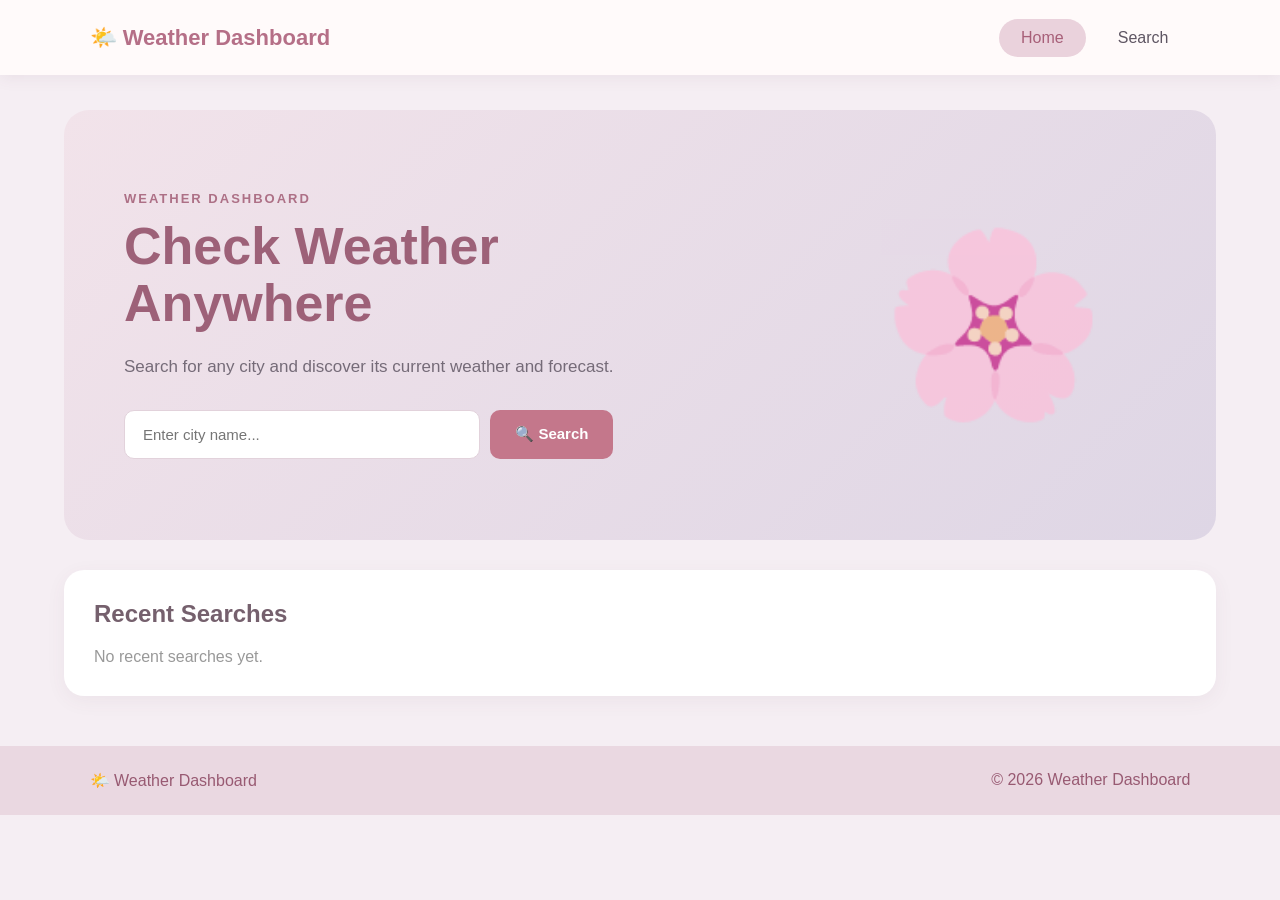
<file: index.html>
<!DOCTYPE html>
<html>
<head>
    <meta charset="UTF-8">
    <title>Weather Model</title>
    <meta http-equiv="refresh" content="0; url=wea.html">
</head>
<body>
    <p>Loading Weather Dashboard...</p>
</body>
</html>
</file>
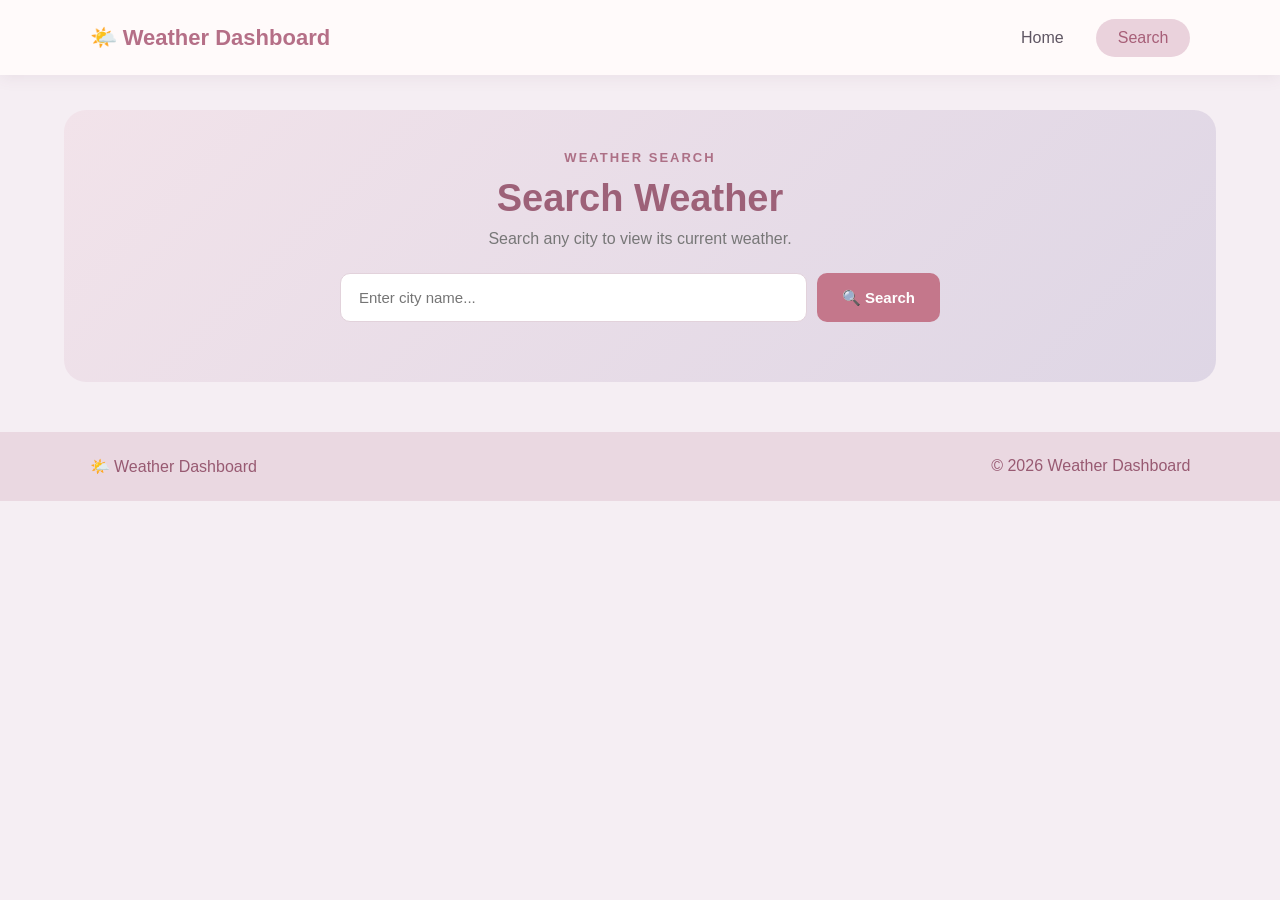
<file: search.html>
<!DOCTYPE html>
<html lang="en">

<head>

    <meta charset="UTF-8">

    <meta
        name="viewport"
        content="width=device-width, initial-scale=1.0"
    >

    <title>Search Weather</title>

    <link rel="stylesheet" href="wea.css">

</head>


<body>

    <!-- HEADER -->

    <header>

        <div class="logo">
            🌤️ Weather Dashboard
        </div>


        <nav>

            <a href="wea.html">
                Home
            </a>

            <a href="search.html" class="active">
                Search
            </a>

        </nav>

    </header>


    <!-- MAIN -->

    <main>


        <!-- SEARCH SECTION -->

        <section class="search-section">

            <p class="small-title">
                WEATHER SEARCH
            </p>

            <h1>
                Search Weather
            </h1>

            <p class="search-description">
                Search any city to view its current weather.
            </p>


            <div class="search-box">

                <input
                    type="text"
                    id="cityInput"
                    placeholder="Enter city name..."
                >

                <button id="searchBtn">
                    🔍 Search
                </button>

            </div>


            <!-- ERROR -->

            <p id="error"></p>


            <!-- CITY RESULTS -->

            <div
                id="cityResults"
                class="city-results"
            ></div>

        </section>



        <!-- WEATHER DETAILS -->

        <section
            id="weatherDetails"
            class="weather-details hidden"
        >


            <!-- LOCATION -->

            <div class="location">

                <p class="small-title">
                    CURRENT WEATHER
                </p>

                <h1 id="cityName">
                    --
                </h1>

                <p id="date">
                    --
                </p>

            </div>



            <!-- CURRENT WEATHER -->

            <div class="current-weather">


                <!-- TEMPERATURE -->

                <div class="temperature">

                    <div
                        id="weatherIcon"
                        class="weather-icon"
                    >
                        ☀️
                    </div>


                    <div>

                        <h1 id="temperature">
                            --
                        </h1>

                        <h2 id="condition">
                            --
                        </h2>

                    </div>

                </div>



                <!-- WEATHER INFORMATION -->

                <div class="weather-info">


                    <!-- HUMIDITY -->

                    <div class="info-card">

                        <span>
                            💧
                        </span>

                        <p>
                            Humidity
                        </p>

                        <h2 id="humidity">
                            --
                        </h2>

                    </div>



                    <!-- WIND -->

                    <div class="info-card">

                        <span>
                            💨
                        </span>

                        <p>
                            Wind Speed
                        </p>

                        <h2 id="wind">
                            --
                        </h2>

                    </div>



                    <!-- FEELS LIKE -->

                    <div class="info-card">

                        <span>
                            🌡️
                        </span>

                        <p>
                            Feels Like
                        </p>

                        <h2 id="feels">
                            --
                        </h2>

                    </div>

                </div>

            </div>



            <!-- FORECAST -->

            <div class="forecast">

                <h2>
                    5-Day Forecast
                </h2>


                <div
                    id="forecastContainer"
                    class="forecast-container"
                >

                </div>

            </div>


        </section>

    </main>



    <!-- FOOTER -->

    <footer>

        <span>
            🌤️ Weather Dashboard
        </span>

        <span>
            © 2026 Weather Dashboard
        </span>

    </footer>


    <script src="search.js"></script>

</body>

</html>
</file>
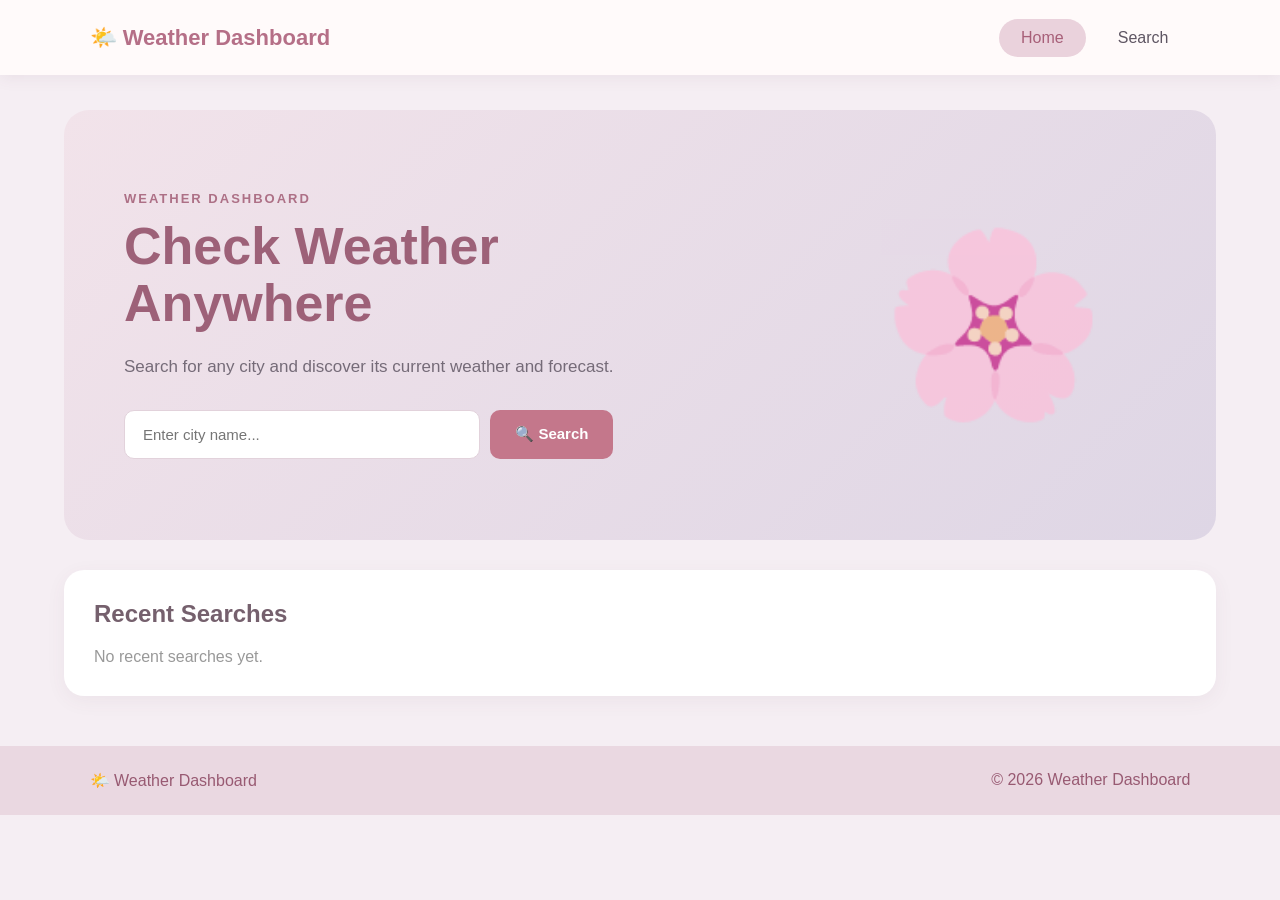
<file: wea.html>
<!DOCTYPE html>
<html lang="en">

<head>
    <meta charset="UTF-8">
    <meta name="viewport" content="width=device-width, initial-scale=1.0">

    <title>Weather Dashboard</title>

    <link rel="stylesheet" href="wea.css">
</head>

<body>

    <!-- HEADER -->

    <header>

        <div class="logo">
            🌤️ Weather Dashboard
        </div>

        <nav>

            <a href="wea.html" class="active">
                Home
            </a>

            <a href="search.html">
                Search
            </a>

        </nav>

    </header>


    <!-- MAIN -->

    <main>

        <!-- HERO SECTION -->

        <section class="hero">

            <div class="hero-content">

                <p class="small-title">
                    WEATHER DASHBOARD
                </p>

                <h1>
                    Check Weather<br>
                    Anywhere
                </h1>

                <p class="hero-text">
                    Search for any city and discover
                    its current weather and forecast.
                </p>


                <div class="search-box">

                    <input
                        type="text"
                        id="homeCity"
                        placeholder="Enter city name..."
                    >

                    <button id="homeSearchBtn">
                        🔍 Search
                    </button>

                </div>

            </div>


            <div class="flower">
                🌸
            </div>

        </section>


        <!-- RECENT SEARCHES -->

        <section class="recent-section">

            <h2>
                Recent Searches
            </h2>

            <div id="recentCities">

                <p class="no-recent">
                    No recent searches yet.
                </p>

            </div>

        </section>

    </main>


    <!-- FOOTER -->

    <footer>

        <span>
            🌤️ Weather Dashboard
        </span>

        <span>
            © 2026 Weather Dashboard
        </span>

    </footer>


    <script src="wea.js"></script>

</body>

</html>
</file>
<file: wea.css>
/* ===============================
   RESET
================================ */

* {
    margin: 0;
    padding: 0;
    box-sizing: border-box;
}


/* ===============================
   BODY
================================ */

body {

    font-family: Arial, sans-serif;

    background: #f5eef3;

    color: #302b38;

    min-height: 100vh;
}


/* ===============================
   HEADER
================================ */

header {

    height: 75px;

    display: flex;

    align-items: center;

    justify-content: space-between;

    padding: 0 7%;

    background: #fffafa;

    box-shadow:
        0 3px 15px
        rgba(100, 70, 90, 0.08);
}


.logo {

    font-size: 22px;

    font-weight: 600;

    color: #b56f87;
}


nav {

    display: flex;

    gap: 10px;
}


nav a {

    text-decoration: none;

    color: #5f5663;

    padding: 10px 22px;

    border-radius: 20px;

    transition: 0.3s;
}


nav a:hover {

    background: #efdce5;

    color: #a75f78;
}


nav a.active {

    background: #ead2dc;

    color: #a75f78;
}


/* ===============================
   MAIN
================================ */

main {

    width: 90%;

    max-width: 1200px;

    margin: 35px auto;
}


/* ===============================
   HERO
================================ */

.hero {

    min-height: 430px;

    padding: 60px;

    border-radius: 25px;

    background:
        linear-gradient(
            135deg,
            #f2e3ea,
            #ded6e5
        );

    display: flex;

    align-items: center;

    justify-content: space-between;

    overflow: hidden;
}


.hero-content {

    max-width: 650px;
}


.small-title {

    font-size: 13px;

    letter-spacing: 2px;

    font-weight: 600;

    color: #ad7086;

    margin-bottom: 12px;
}


.hero h1 {

    font-size: 52px;

    line-height: 1.1;

    color: #9d6178;

    margin-bottom: 20px;
}


.hero-text {

    color: #756b78;

    font-size: 17px;

    line-height: 1.6;

    margin-bottom: 30px;
}


/* ===============================
   SEARCH BOX
================================ */

.search-box {

    display: flex;

    gap: 10px;

    width: 100%;

    max-width: 600px;
}


.search-box input {

    flex: 1;

    padding: 15px 18px;

    border: 1px solid #e2d2db;

    outline: none;

    border-radius: 10px;

    font-size: 15px;

    background: white;
}


.search-box input:focus {

    border-color: #c4778b;

    box-shadow:
        0 0 0 3px
        rgba(196, 119, 139, 0.12);
}


.search-box button {

    padding: 15px 25px;

    border: none;

    border-radius: 10px;

    background: #c4778b;

    color: white;

    font-size: 15px;

    font-weight: 600;

    cursor: pointer;

    transition: 0.3s;
}


.search-box button:hover {

    background: #b3677c;

    transform: translateY(-2px);
}


/* ===============================
   FLOWER
================================ */

.flower {

    font-size: 180px;

    opacity: 0.65;

    margin-right: 50px;
}


/* ===============================
   RECENT SECTION
================================ */

.recent-section {

    margin-top: 30px;

    padding: 30px;

    background: white;

    border-radius: 20px;

    box-shadow:
        0 5px 20px
        rgba(100, 70, 90, 0.06);
}


.recent-section h2 {

    color: #75606d;

    margin-bottom: 20px;
}


#recentCities {

    display: flex;

    flex-wrap: wrap;

    gap: 12px;
}


.recent-city {

    border: none;

    padding: 10px 18px;

    border-radius: 20px;

    background: #ead8e1;

    color: #985a72;

    cursor: pointer;

    transition: 0.3s;
}


.recent-city:hover {

    background: #d9bdca;

    transform: translateY(-2px);
}


.no-recent {

    color: #999;
}


/* ===============================
   SEARCH PAGE
================================ */

.search-section {

    padding: 40px;

    background:
        linear-gradient(
            135deg,
            #f2e3ea,
            #ded6e5
        );

    border-radius: 22px;

    text-align: center;
}


.search-section h1 {

    font-size: 38px;

    color: #9d6178;

    margin-bottom: 10px;
}


.search-description {

    color: #777;

    margin-bottom: 25px;
}


.search-section .search-box {

    margin: auto;
}


#error {

    color: #b34f68;

    margin-top: 15px;

    font-weight: 600;
}


/* ===============================
   CITY RESULTS
================================ */

.city-results {

    display: flex;

    flex-direction: column;

    gap: 10px;

    max-width: 600px;

    margin: 20px auto 0;
}


.city-option {

    border: none;

    padding: 14px 18px;

    text-align: left;

    border-radius: 10px;

    background: white;

    color: #5f5663;

    cursor: pointer;

    box-shadow:
        0 3px 10px
        rgba(100, 70, 90, 0.06);

    transition: 0.3s;
}


.city-option:hover {

    transform: translateX(5px);

    background: #f4e5ec;
}


/* ===============================
   WEATHER DETAILS
================================ */

.weather-details {

    margin-top: 30px;

    padding: 35px;

    background: white;

    border-radius: 22px;

    box-shadow:
        0 5px 20px
        rgba(100, 70, 90, 0.08);
}


.hidden {

    display: none;
}


/* ===============================
   LOCATION
================================ */

.location h1 {

    font-size: 32px;

    color: #302b38;
}


.location p:not(.small-title) {

    color: #888;

    margin-top: 5px;
}


/* ===============================
   CURRENT WEATHER
================================ */

.current-weather {

    display: flex;

    align-items: center;

    justify-content: space-between;

    gap: 30px;

    margin-top: 35px;
}


.temperature {

    display: flex;

    align-items: center;

    gap: 20px;
}


.weather-icon {

    font-size: 75px;
}


.temperature h1 {

    font-size: 55px;

    color: #302b38;
}


.temperature h2 {

    color: #a05f77;

    margin-top: 5px;
}


/* ===============================
   WEATHER INFO
================================ */

.weather-info {

    display: grid;

    grid-template-columns:
        repeat(3, 150px);

    gap: 15px;
}


.info-card {

    padding: 20px;

    text-align: center;

    background: #f7edf2;

    border-radius: 15px;

    transition: 0.3s;
}


.info-card:hover {

    transform: translateY(-5px);

    background: #f0e0e8;
}


.info-card span {

    font-size: 28px;
}


.info-card p {

    margin: 9px 0;

    color: #817582;

    font-size: 14px;
}


.info-card h2 {

    color: #9d6178;
}


/* ===============================
   FORECAST
================================ */

.forecast {

    margin-top: 40px;

    padding: 25px;

    background: #f7edf2;

    border-radius: 18px;
}


.forecast h2 {

    color: #75606d;

    margin-bottom: 20px;
}


.forecast-container {

    display: grid;

    grid-template-columns:
        repeat(5, 1fr);

    gap: 12px;
}


.forecast-card {

    padding: 18px;

    text-align: center;

    background: white;

    border-radius: 14px;

    transition: 0.3s;
}


.forecast-card:hover {

    transform: translateY(-5px);

    box-shadow:
        0 5px 15px
        rgba(100, 70, 90, 0.1);
}


.forecast-card .day {

    color: #9d6178;

    font-weight: 600;
}


.forecast-card .icon {

    font-size: 35px;

    margin: 15px 0;
}


.forecast-card .max {

    font-weight: 600;

    color: #302b38;
}


.forecast-card .min {

    color: #999;

    margin-top: 5px;
}


/* ===============================
   FOOTER
================================ */

footer {

    margin-top: 50px;

    padding: 25px 7%;

    background: #ead8e1;

    color: #985a72;

    display: flex;

    justify-content: space-between;
}


/* ===============================
   TABLET
================================ */

@media (max-width: 800px) {

    header {

        padding: 0 4%;
    }


    .logo {

        font-size: 18px;
    }


    nav a {

        padding: 9px 12px;
    }


    .hero {

        padding: 40px 25px;

        text-align: center;

        justify-content: center;
    }


    .hero h1 {

        font-size: 38px;
    }


    .flower {

        display: none;
    }


    .search-box {

        flex-direction: column;
    }


    .current-weather {

        flex-direction: column;

        align-items: stretch;
    }


    .weather-info {

        grid-template-columns:
            repeat(3, 1fr);
    }


    .forecast-container {

        grid-template-columns:
            repeat(2, 1fr);
    }


    footer {

        flex-direction: column;

        text-align: center;

        gap: 10px;
    }

}


/* ===============================
   MOBILE
================================ */

@media (max-width: 500px) {

    .weather-info {

        grid-template-columns: 1fr;
    }


    .forecast-container {

        grid-template-columns: 1fr;
    }


    .temperature {

        justify-content: center;
    }


    .weather-details {

        padding: 25px 18px;
    }


    .hero {

        min-height: 400px;

        padding: 30px 20px;
    }


    .hero h1 {

        font-size: 32px;
    }


    .search-section {

        padding: 30px 20px;
    }


    .search-section h1 {

        font-size: 30px;
    }

}
</file>
